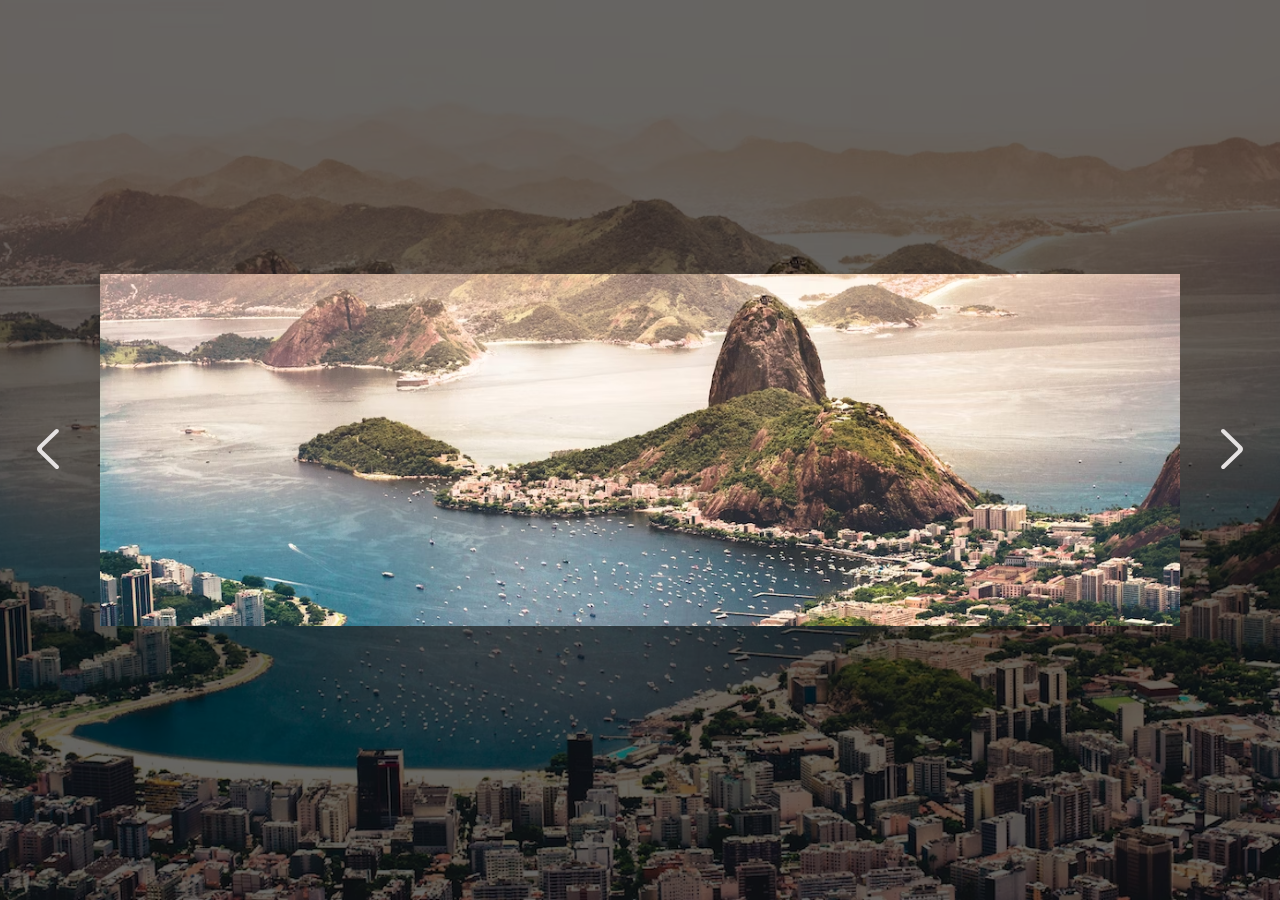
<file: bg-slider/index.html>
<!DOCTYPE html>
<html lang="en">

<head>
    <meta charset="UTF-8">
    <meta http-equiv="X-UA-Compatible" content="IE=edge">
    <meta name="viewport" content="width=device-width, initial-scale=1.0">
    <title>Background slider</title>
    <link rel="stylesheet" href="./css/style.css">
</head>

<body>

    <div class="wrapper">
        <button id="prev">
            <svg width="40px" height="40px" viewBox="-4.5 0 20 20" version="1.1" xmlns="http://www.w3.org/2000/svg"
                xmlns:xlink="http://www.w3.org/1999/xlink">
                <g id="Page-1" stroke="none" stroke-width="1" fill="none" fill-rule="evenodd">
                    <g id="Dribbble-Light-Preview" transform="translate(-305.000000, -6679.000000)" fill="#000000">
                        <g id="icons" transform="translate(56.000000, 160.000000)">
                            <path
                                d="M249.365851,6538.70769 L249.365851,6538.70769 C249.770764,6539.09744 250.426289,6539.09744 250.830166,6538.70769 L259.393407,6530.44413 C260.202198,6529.66364 260.202198,6528.39747 259.393407,6527.61699 L250.768031,6519.29246 C250.367261,6518.90671 249.720021,6518.90172 249.314072,6519.28247 L249.314072,6519.28247 C248.899839,6519.67121 248.894661,6520.31179 249.302681,6520.70653 L257.196934,6528.32352 C257.601847,6528.71426 257.601847,6529.34685 257.196934,6529.73759 L249.365851,6537.29462 C248.960938,6537.68437 248.960938,6538.31795 249.365851,6538.70769"
                                id="arrow_right-[#336]">

                            </path>
                        </g>
                    </g>
                </g>
            </svg>
        </button>
        <div class="slider">
            <div class="slide active" style="background: url(./img/slide2.avif) no-repeat 50% 50% / cover;"></div>
            <div class="slide" style="background: url(./img/slide2.jpg) no-repeat 50% 50% / cover;"></div>
            <div class="slide" style="background: url(./img/slide3.avif) no-repeat 50% 50% / cover;"></div>
            <div class="slide" style="background: url(./img/slide4.avif) no-repeat 50% 50% / cover;"></div>
            <div class="slide" style="background: url(./img/slide5.avif) no-repeat 50% 50% / cover;"></div>
            <div class="slide" style="background: url(./img/slide6.avif) no-repeat 50% 50% / cover;"></div>
            <div class="slide" style="background: url(./img/slide7.avif) no-repeat 50% 50% / cover;"></div>
        </div>
        <button id="next">
            <svg width="40px" height="40px" viewBox="-4.5 0 20 20" version="1.1" xmlns="http://www.w3.org/2000/svg"
                xmlns:xlink="http://www.w3.org/1999/xlink">
                <g id="Page-1" stroke="none" stroke-width="1" fill="none" fill-rule="evenodd">
                    <g id="Dribbble-Light-Preview" transform="translate(-305.000000, -6679.000000)" fill="#000000">
                        <g id="icons" transform="translate(56.000000, 160.000000)">
                            <path
                                d="M249.365851,6538.70769 L249.365851,6538.70769 C249.770764,6539.09744 250.426289,6539.09744 250.830166,6538.70769 L259.393407,6530.44413 C260.202198,6529.66364 260.202198,6528.39747 259.393407,6527.61699 L250.768031,6519.29246 C250.367261,6518.90671 249.720021,6518.90172 249.314072,6519.28247 L249.314072,6519.28247 C248.899839,6519.67121 248.894661,6520.31179 249.302681,6520.70653 L257.196934,6528.32352 C257.601847,6528.71426 257.601847,6529.34685 257.196934,6529.73759 L249.365851,6537.29462 C248.960938,6537.68437 248.960938,6538.31795 249.365851,6538.70769"
                                id="arrow_right-[#336]"
                            </path>
                        </g>
                    </g>
                </g>
            </svg>
        </button>
    </div>

    <script src="./js/script.js"></script>
</body>

</html>
</file>
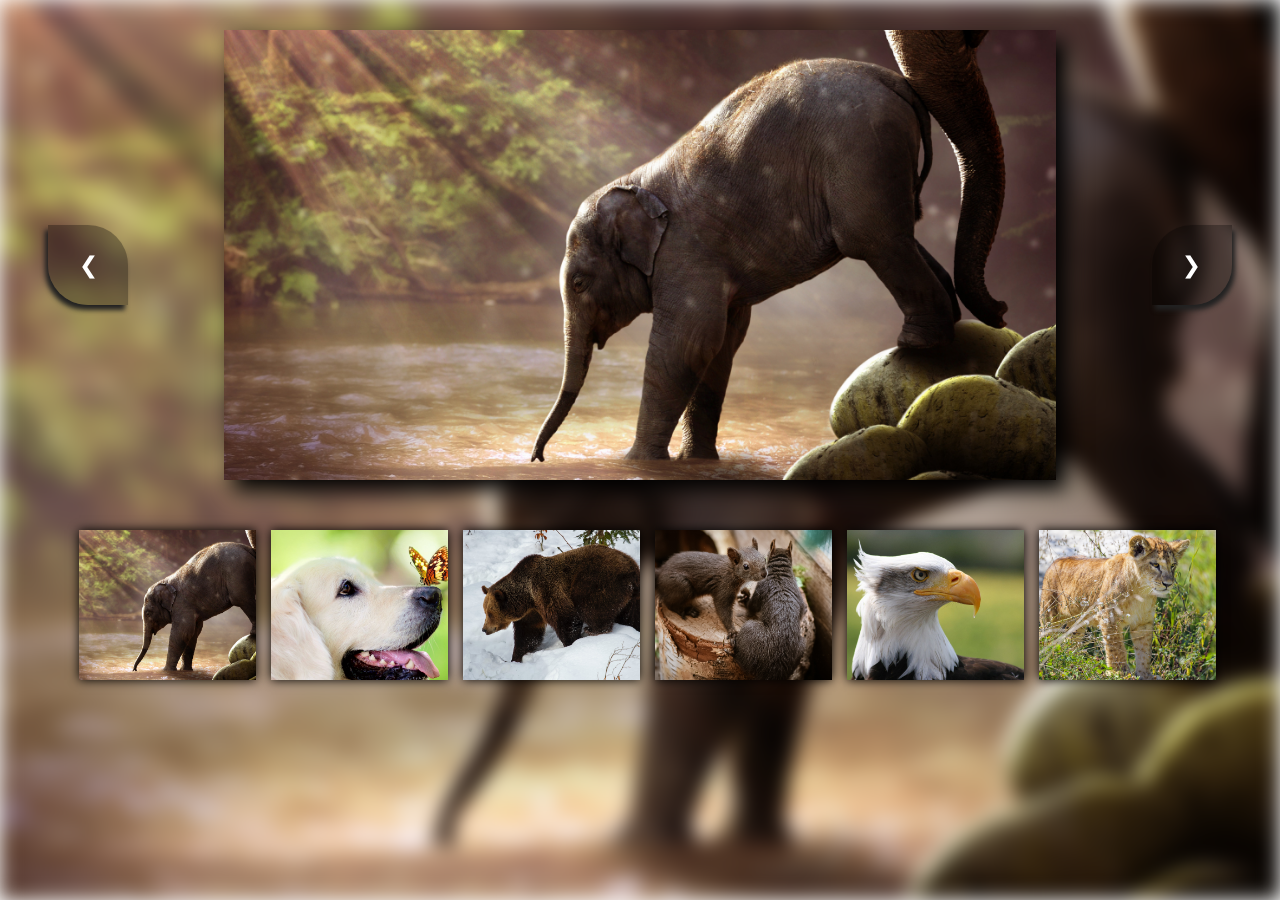
<file: slider_examples/background_slider/index.html>
<!DOCTYPE html>
<html lang="en">
<head>
    <meta charset="UTF-8">
    <meta http-equiv="X-UA-Compatible" content="IE=edge">
    <meta name="viewport" content="width=device-width, initial-scale=1.0">
    <title>Document</title>
    <link rel="stylesheet" href="css/style.css">
</head>
<body>
    
  <div class="body-bg"></div>

    <div class="wrapper">
        <button class="btn prev">&#10094;</button>
        <div class="bg"></div>
        <button class="btn next">&#10094;</button>
    </div>

    <ul class="main">
        <li class="img-item"><img src="img/img3.jpg" alt="img"></li>
        <li class="img-item"><img src="img/img2.jpg" alt="img"></li>
        <li class="img-item"><img src="img/img7.jpg" alt="img"></li>
        <li class="img-item"><img src="img/img4.jpg" alt="img"></li>
        <li class="img-item"><img src="img/img5.jpg" alt="img"></li>
        <li class="img-item"><img src="img/img6.jpg" alt="img"></li>
    </ul>

    <script src="js/script.js"></script>
</body>
</html>
</file>
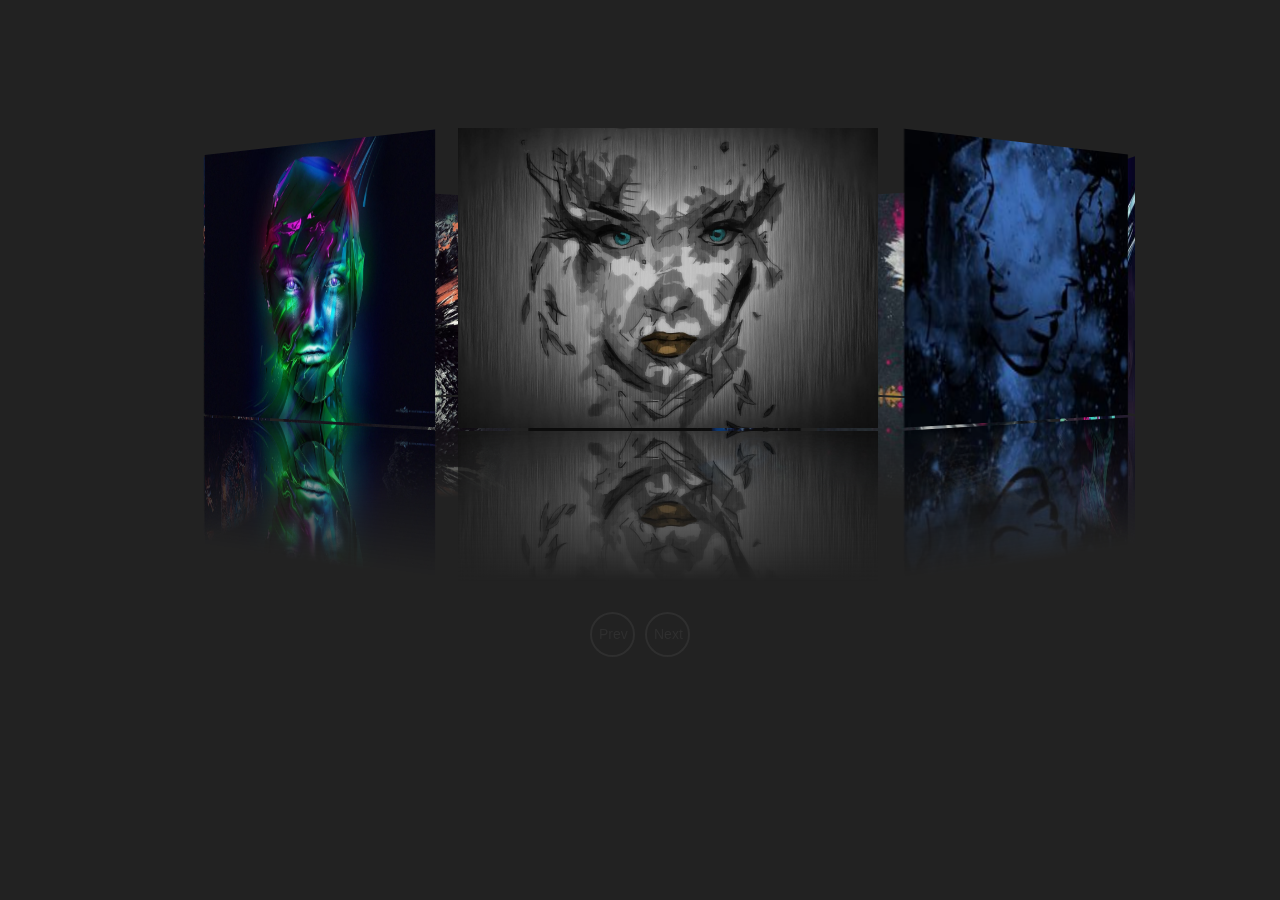
<file: slider_examples/carousel_slider/index.html>
<!DOCTYPE html>
<html lang="en">
<head>
    <meta charset="UTF-8">
    <meta http-equiv="X-UA-Compatible" content="IE=edge">
    <meta name="viewport" content="width=device-width, initial-scale=1.0">
    <title>Document</title>
    <link rel="stylesheet" href="css/style.css">
</head>
<body>
    
    <div id="carousel" data-auto="true">
        <div id="slider">
          <img class="carousel_item" src="img/1.jpg" style="width: 450px; height: 300px; object-fit: cover;">
          <img class="carousel_item" src="img/2.jpg" style="width: 450px; height: 300px; object-fit: cover;">
          <img class="carousel_item" src="img/3.jpg" style="width: 450px; height: 300px; object-fit: cover;">
          <img class="carousel_item" src="img/4.jpg" style="width: 450px; height: 300px; object-fit: cover;">
          <img class="carousel_item" src="img/5.jpg" style="width: 450px; height: 300px; object-fit: cover;">
          <img class="carousel_item" src="img/6.jpg" style="width: 450px; height: 300px; object-fit: cover;">
          <img class="carousel_item" src="img/7.jpg" style="width: 450px; height: 300px; object-fit: cover;">
          <img class="carousel_item" src="img/8.webp" style="width: 450px; height: 300px; object-fit: cover;">
        </div>
      
        <div id="carousel_btn">
          <div class="btn prev">Prev</div>
          <div class="btn next">Next</div>
        </div>
      </div>

    <script src="js/script.js"></script>
</body>
</html>
</file>
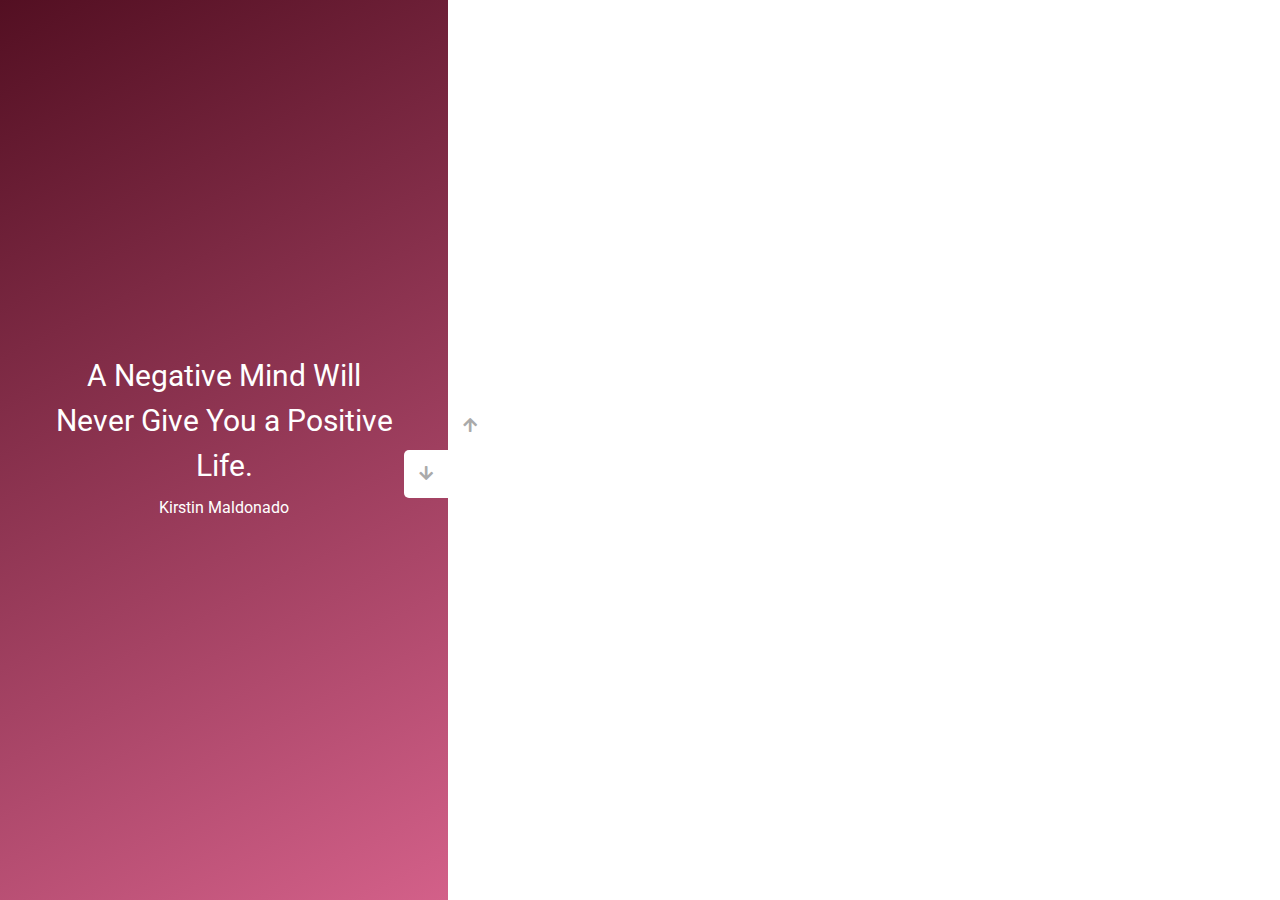
<file: slider_examples/slider/index.html>
<!DOCTYPE html>
<html lang="en">

<head>
    <meta charset="UTF-8" />
    <meta name="viewport" content="width=device-width, initial-scale=1.0" />
    <link rel="stylesheet" href="https://cdnjs.cloudflare.com/ajax/libs/font-awesome/5.15.1/css/all.min.css" />
    <link rel="stylesheet" href="css/style.css" />
    <title>Slider</title>
</head>

<body>
    <div class="container">
        <div class="sidebar">
            <div class="sidebar_item" style="background: linear-gradient(153deg, rgba(152,57,29,1) 0%, rgba(248,146,59,1) 100%);">
                <h2 class="quotes">We are products of our past, but we don't have to be prisoners of it.</h2>
                <h3 class="author">Rick Warren</h3>
            </div>
            <div class="sidebar_item" style="background: linear-gradient(229.99deg, #11DEE9 -26%, #017E8B 145%);">
                <h2 class="quotes">It is never too late to be who you might have been.</h2>
                <h3 class="author">George Eliot</h3>
            </div>
            <div class="sidebar_item" style="background: linear-gradient(153deg, rgba(0,43,24,1) 0%, rgba(1,122,43,1) 100%);">
                <h2 class="quotes">Be not afraid of growing slowly; be afraid only of standing still.</h2>
                <h3 class="author">Chinese Proverb</h3>
            </div>
            <div class="sidebar_item" style="background: linear-gradient(215.32deg, #F90306 -1%, #9E0706 124%);">
                <h2 class="quotes">If there is no struggle, there is no progress.</h2>
                <h3 class="author">Frederick Douglass</h3>
            </div>
            <div class="sidebar_item" style="background: linear-gradient(221.87deg, #8308EA 1%, #5305AF 128%);">
                <h2 class="quotes">We can’t become what we need to be by remaining what we are.</h2>
                <h3 class="author">Oprah Winfrey</h3>
            </div>
            <div class="sidebar_item" style="background: linear-gradient(220.16deg, #FFE101 -8%, #F39102 138%);">
                <h2 class="quotes">Don't go through life, grow through life.</h2>
                <h3 class="author">Eric Butterworth</h3>
            </div>
            <div class="sidebar_item" style="background: linear-gradient(153deg, rgba(14,22,69,1) 0%, rgba(53,58,152,1) 100%);">
                <h2 class="quotes">Strive not to be a success, but rather to be of value.</h2>
                <h3 class="author"> Albert Einstein</h3>
            </div>
            <div class="sidebar_item" style="background: linear-gradient(153deg, rgba(83,15,34,1) 0%, rgba(211,96,137,1) 100%);">
                <h2 class="quotes">A Negative Mind Will Never Give You a Positive Life.</h2>
                <h3 class="author">Kirstin Maldonado</h3>
            </div>
        </div>
        <div class="main-slide">
            <div class="slider_item" style="
            background-image: url('https://images.unsplash.com/photo-1500625597061-d472abd2afbb?ixlib=rb-1.2.1&ixid=MnwxMjA3fDB8MHxwaG90by1wYWdlfHx8fGVufDB8fHx8&auto=format&fit=crop&w=1964&q=80');
          "></div>
            <div class="slider_item" style="
            background-image: url('https://images.unsplash.com/photo-1501369343204-a53c9cd517bc?ixlib=rb-1.2.1&ixid=MnwxMjA3fDB8MHxwaG90by1wYWdlfHx8fGVufDB8fHx8&auto=format&fit=crop&w=1170&q=80');
          "></div>
            <div class="slider_item" style="
            background-image: url('https://images.unsplash.com/photo-1601574968106-b312ac309953?ixlib=rb-1.2.1&ixid=MnwxMjA3fDB8MHxwaG90by1wYWdlfHx8fGVufDB8fHx8&auto=format&fit=crop&w=1996&q=80');
          "></div>
            <div class="slider_item" style="
            background-image: url('https://images.unsplash.com/photo-1511447333015-45b65e60f6d5?ixid=MnwxMjA3fDB8MHxwaG90by1wYWdlfHx8fGVufDB8fHx8&ixlib=rb-1.2.1&auto=format&fit=crop&w=2023&q=80');
          "></div>
            <div class="slider_item" style="
            background-image: url('https://images.unsplash.com/photo-1501529301789-b48c1975542a?ixid=MnwxMjA3fDB8MHxwaG90by1wYWdlfHx8fGVufDB8fHx8&ixlib=rb-1.2.1&auto=format&fit=crop&w=1950&q=80');
          "></div>
            <div class="slider_item" style="
            background-image: url('https://images.unsplash.com/photo-1644748659804-193b264c6781?ixlib=rb-1.2.1&ixid=MnwxMjA3fDB8MHxwaG90by1wYWdlfHx8fGVufDB8fHx8&auto=format&fit=crop&w=1155&q=80');
          "></div>
            <div class="slider_item" style="
            background-image: url('https://images.unsplash.com/photo-1520263115673-610416f52ab6?ixlib=rb-1.2.1&ixid=MnwxMjA3fDB8MHxwaG90by1wYWdlfHx8fGVufDB8fHx8&auto=format&fit=crop&w=1950&q=80');
          "></div>
            <div class="slider_item" style="
            background-image: url('https://images.unsplash.com/photo-1506378950192-d9fc7e45bc71?ixlib=rb-1.2.1&ixid=MnwxMjA3fDB8MHxwaG90by1wYWdlfHx8fGVufDB8fHx8&auto=format&fit=crop&w=1170&q=80');
          "></div>
        </div>
        <div class="controls">
            <button class="down-button">
                <i class="fas fa-arrow-down"></i>
            </button>
            <button class="up-button">
                <i class="fas fa-arrow-up"></i>
            </button>
        </div>
    </div>

    <script src="js/script.js"></script>
</body>

</html>
</file>
<file: bg-slider/css/style.css>
* {
  margin: 0;
  padding: 0;
  box-sizing: border-box;
}

body {
  display: flex;
  align-items: center;
  justify-content: center;
  height: 100vh;
  overflow: hidden;
  background-position: center center;
  background-size: cover;
  background: url("../img/slide2.avif") no-repeat 50% 50%/cover;
  transition: 0.4s ease;
}

body::before {
  content: "";
  position: absolute;
  top: 0;
  left: 0;
  width: 100%;
  height: 100vh;
  background-color: rgba(0, 0, 0, 0.6);
  transition: 0.5s;
  z-index: -1;
}

.wrapper {
  display: flex;
  justify-content: center;
  align-items: center;
  gap: 32px;
  height: 90vh;
}
.wrapper .slider {
  position: relative;
  height: 352px;
  width: 1080px;
}
.wrapper .slider .slide {
  position: absolute;
  top: 0;
  left: 0;
  width: 100%;
  height: 100%;
  opacity: 0;
  transition: 0.5s;
}
.wrapper .slider .slide.active {
  opacity: 1;
}
.wrapper button {
  background: none;
  border: none;
  cursor: pointer;
}
.wrapper button#prev svg {
  transform: rotate(180deg);
}
.wrapper button svg {
  transition: 0.3s;
}
.wrapper button svg path {
  fill: #e5e2e2;
}
.wrapper button:hover svg {
  filter: drop-shadow(2px 2px 4px #ffa500);
}/*# sourceMappingURL=style.css.map */
</file>
<file: slider_examples/background_slider/css/style.css>
* { margin: 0; 
    padding: 0; 
    box-sizing: border-box; 
    list-style: none; 
}
.body-bg {
    background: url(../img/img3.jpg) no-repeat 50% 50% / cover;
    filter: blur(10px);
    width: 100%;
    height: 100vh;
    position: fixed;
    top: 0;
    left: 0;
    z-index: -100;
    transition: 1s;
}
.wrapper {
    display: flex;
    align-items: center;
    justify-content: space-around;
}
.wrapper .bg {
    width: 65%;
    height: 450px;
    background: #000;
    margin: 30px 0 50px;
    background: url(../img/img3.jpg) no-repeat 50% 50% / cover;
    transition: 1s;
    box-shadow: 10px 10px 20px #000;
}
.main {
    width: 90%;
    height: 180px;
    margin: 0 auto;
    display: flex;
    justify-content: space-between;
}
.main .img-item {
    width: 200px;
    height: 150px;
    margin-left: 15px;
    cursor: pointer;
    overflow: hidden;
    box-shadow: 0 0 10px #000;
}
.main .img-item img {
    width: 100%;
    height: 100%;
    object-fit: cover;
    object-position: 50% 50%;
    transition: .5s;
}
.wrapper .btn {
    width: 80px;
    height: 80px;
    border-top-right-radius: 50%;
    border-bottom-left-radius: 50%;
    font-size: 23px;
    box-shadow: -3px 5px 5px #222;
    cursor: pointer;
    color: #fff;
    background: rgb(0,0,0, 0.3);
    border: 0;
    transition: .5s;
}
.btn.next {
    transform: rotateY(180deg);
}
</file>
<file: slider_examples/carousel_slider/css/style.css>
* {
    margin: 0;
    padding: 0;
    box-sizing: border-box;
}

body {
    margin: 0;
    background-color: #222;
}
#carousel {
    perspective: 2000px;
    overflow: hidden;
}
#carousel #slider {
    width: 30%;
    margin: 8em auto;
    transform-style: preserve-3d;
    transition: transform 0.5s;
}
#carousel #slider .carousel_item {
    width: 100%;
    box-sizing: border-box;
    padding: 0 20px 0 10px;
    -webkit-box-reflect: below 3px linear-gradient(transparent, transparent, #000);
}
#carousel #slider .carousel_item:not(:first-of-type) {
    position: absolute;
    left: 0;
    top: 0;
}
#carousel #carousel_btn {
    width: 100px;
    margin: 180px auto;
    user-select: none;
}
#carousel #carousel_btn .btn {
    width: 45px;
    height: 45px;
    line-height: 40px;
    padding-left: 7px;
    box-sizing: border-box;
    border-radius: 50%;
    float: left;
    border: 2px solid #2f2f2f;
    color: #2f2f2f;
    font-family: sans-serif;
    font-size: 14px;
    cursor: pointer;
    transition: all 0.3s;
}
#carousel #carousel_btn .btn:hover {
    color: #fff;
    background-color: #2f2f2f;
}
#carousel #carousel_btn > div:first-child {
    margin-right: 10px;
}
</file>
<file: slider_examples/slider/css/style.css>
@import url('https://fonts.googleapis.com/css?family=Roboto&display=swap');

* {
  box-sizing: border-box;
  margin: 0;
  padding: 0;
}

body {
  font-family: 'Roboto', sans-serif;
  height: 100vh;
}

.container {
  position: relative;
  overflow: hidden;
  width: 100vw;
  height: 100vh;
}

.sidebar {
  height: 100%;
  width: 35%;
  position: absolute;
  top: 0;
  left: 0;
  transition: transform 0.5s ease-in-out;
}

.sidebar .sidebar_item {
  height: 100%;
  width: 100%;
  display: flex;
  flex-direction: column;
  align-items: center;
  justify-content: center;
  color: #fff;
}

.sidebar .quotes {
  font-size: 30px;
  font-weight: normal;
  text-align: center;
  margin-bottom: 10px;
  margin-top: -30px;
  padding: 0 50px;
  line-height: 1.5;
}

.sidebar .author {
    font-weight: normal;
    font-size: 16px;
}
.main-slide {
  height: 100%;
  position: absolute;
  top: 0;
  left: 35%;
  width: 65%;
  transition: transform 0.5s ease-in-out;
}

.main-slide .slider_item {
  background-repeat: no-repeat;
  background-size: cover;
  background-position: center center;
  height: 100%;
  width: 100%;
}

button {
  background-color: #fff;
  border: none;
  color: #aaa;
  cursor: pointer;
  font-size: 16px;
  padding: 15px;
}

button:hover {
  color: #222;
}

button:focus {
  outline: none;
}

.container .controls button {
  position: absolute;
  left: 35%;
  top: 50%;
  z-index: 100;
}

.container .controls .down-button {
  transform: translateX(-100%);
  border-top-left-radius: 5px;
  border-bottom-left-radius: 5px;
}

.container .controls .up-button {
  transform: translateY(-100%);
  border-top-right-radius: 5px;
  border-bottom-right-radius: 5px;
}
</file>
